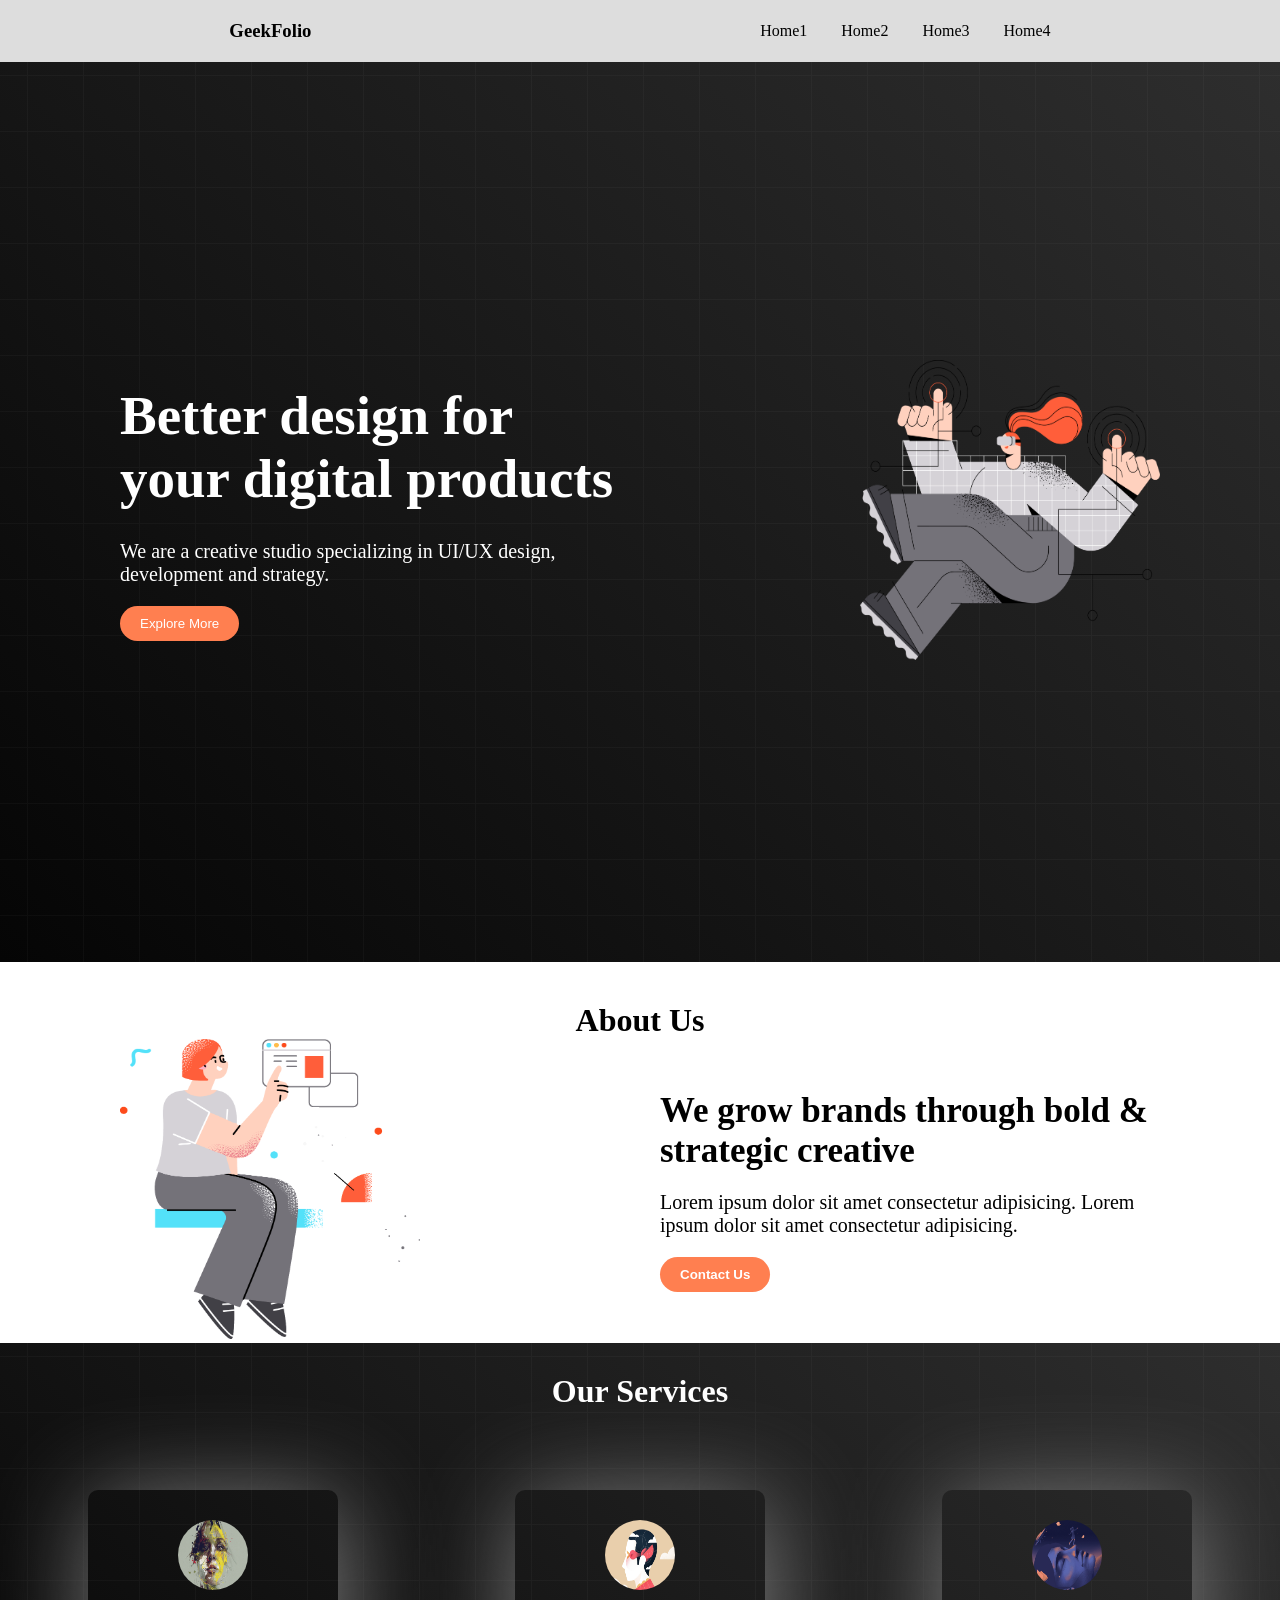
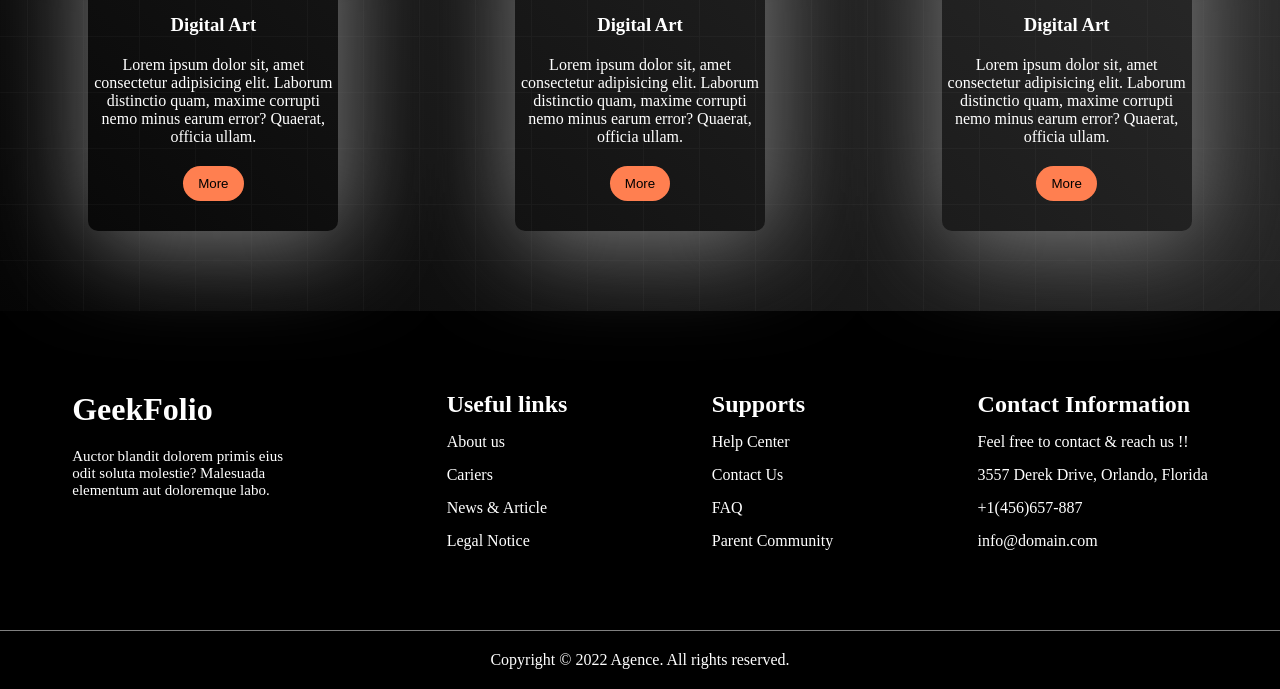
<file: index.html>
<!DOCTYPE html>
<html lang="en">
<head>
    <meta charset="UTF-8">
    <meta name="viewport" content="width=device-width, initial-scale=1.0">
    <title>Digital Product</title>
    <link rel="stylesheet" href="style.css">
</head>
<body>
    <header>
        <div class="container">
            <div class="Top">
                <div class="logo">
                    <h3>GeekFolio</h3>
                </div>
                <div class="Menu">
                    <ul>
                        <li>Home1</li>
                        <li>Home2</li>
                        <li>Home3</li>
                        <li>Home4</li>
                    </ul>
                </div>
            </div>
        </div>
    </header>

    <main>

        <div class="MainHome">
            <div class="des">
                <div class="Title">
                    <h1>Better design for
                        your digital products</h1>
                    <p>We are a creative studio specializing in UI/UX design, development and strategy.</p>
                    <button>Explore More</button>
                </div>
            </div>
            <div class="MHImage">
                <img src="Images/banner.png" alt="" width="300px"; height="300px";>
            </div>

        </div>


        <div class="AboutUs">
            <div class="Atitle">
                <h1>About Us</h1>
            </div>
            <div class="About">
                <div class="AImg">
                    <img src="Images/section.png" alt="" width="300px"; height="300px";>
                </div>
                <div class="ADes">
                    <h2>We grow brands through
                        bold & strategic creative</h2>
                    <p>Lorem ipsum dolor sit amet consectetur adipisicing.
                        Lorem ipsum dolor sit amet consectetur adipisicing.</p>
                    <button>Contact Us</button>
                </div>
            </div>
        </div>



        <div class="Services">
            <div class="ServiceTitle">
                <h1>Our Services</h1>
            </div>

            <div class="ServiceBox">
                <div class="Box">
                    <img src="Images/product-1.jpg" alt="" width="50px"; height="50px";>
                    <h3>Digital Art</h3>
                    <p>Lorem ipsum dolor sit, amet consectetur adipisicing elit. Laborum distinctio quam, maxime corrupti nemo minus earum error? Quaerat, officia ullam.</p>
                    <button>More</button>
                </div>

                <div class="Box">
                    <img src="Images/product-2.jpg" alt="" width="50px"; height="50px">
                    <h3>Digital Art</h3>
                    <p>Lorem ipsum dolor sit, amet consectetur adipisicing elit. Laborum distinctio quam, maxime corrupti nemo minus earum error? Quaerat, officia ullam.</p>
                    <button>More</button>
                </div>

                <div class="Box">
                    <img src="Images/product-3.jpg" alt="" width="50px"; height="50px">
                    <h3>Digital Art</h3>
                    <p>Lorem ipsum dolor sit, amet consectetur adipisicing elit. Laborum distinctio quam, maxime corrupti nemo minus earum error? Quaerat, officia ullam.</p>
                    <button>More</button>
                </div>
            </div>
        </div>

    </main>

    <footer>
        <div class="Footer">
            <div class="Company">
                <div class="Title">
                    <h1>GeekFolio</h1>
                    <p>Auctor blandit dolorem primis eius odit soluta molestie? Malesuada elementum aut doloremque labo.</p>
                </div>
            </div>

            <div class="Link">
                <div class="LTitle">
                    <h2>Useful links</h2>
                    <ul>
                        <li>About us</li>
                        <li>Cariers</li>
                        <li>News & Article</li>
                        <li>Legal Notice</li>
                    </ul>
                </div>
            </div>

            <div class="Support">
                <div class="Stitle">
                    <h2>Supports</h2>
                </div>
                <ul>
                    <li>Help Center</li>
                    <li>Contact Us</li>
                    <li>FAQ</li>
                    <li>Parent Community</li>
                </ul>
            </div>

            <div class="ContactInfo">
                <div class="ContactTitle">
                    <h2>Contact Information</h2>
                </div>
                <ul>
                    <li>Feel free to contact & reach us !!</li>
                    <li>3557 Derek Drive, Orlando, Florida</li>
                    <li>+1(456)657-887</li>
                    <li>info@domain.com</li>
                </ul>
            </div>
        </div>

        <div class="copy">
            <p>Copyright © 2022 Agence. All rights reserved.</p>
        </div>
    </footer>

</body>
</html>
</file>
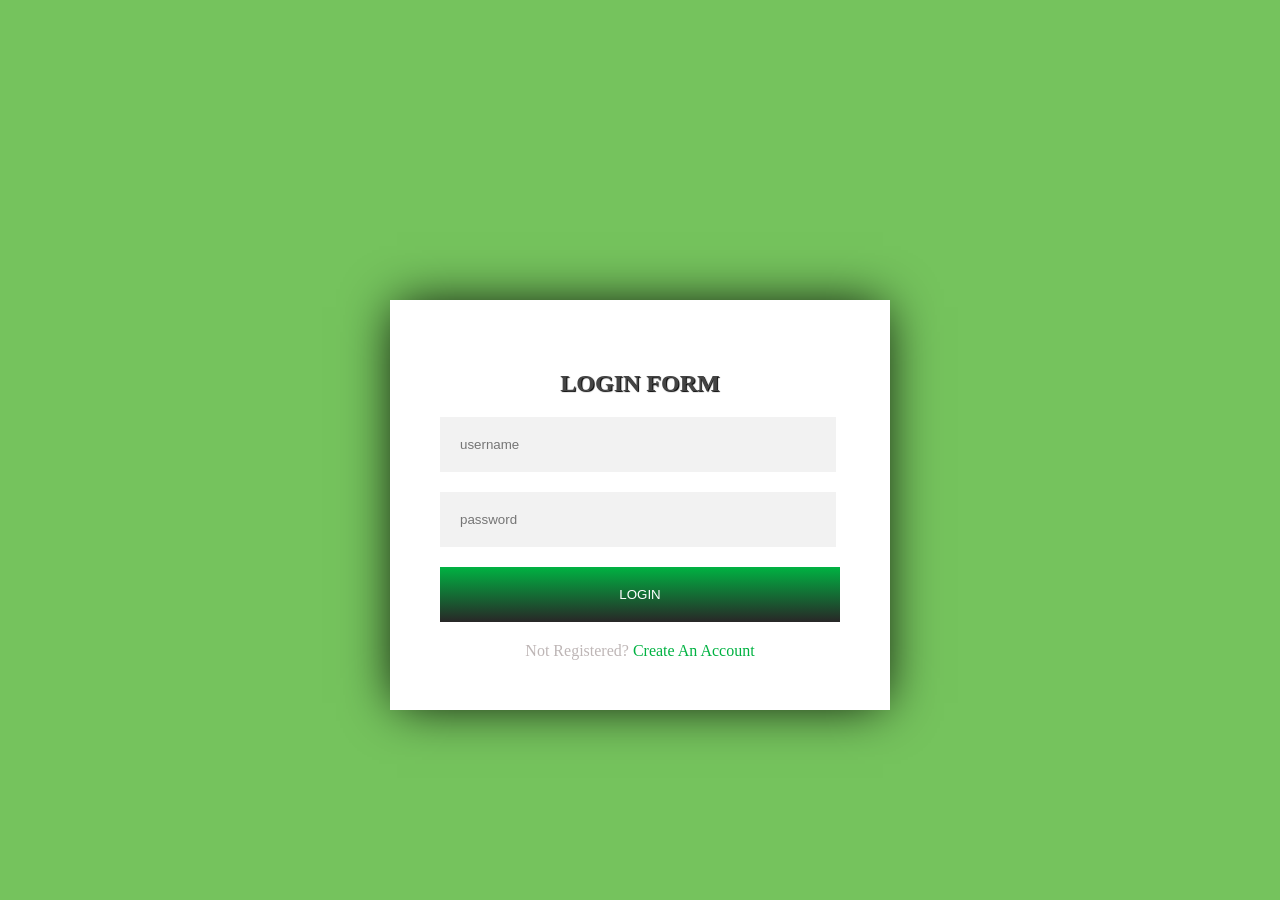
<file: Login Form/Login Form.html>
<!DOCTYPE html>
<html>
<head>
<link rel="stylesheet" type="text/css" href="login.css">

</head>
<body>

<div class="box">

<h2> Login Form </h2>
<input type="text" placeholder="username">
<input type="password" placeholder="password">
<input class="login" type="submit" value="LOGIN">
<div class="registerlink">
<span> Not Registered? </span> 
<a href="#"> Create An Account </a>

</div>
</div>

</body>
</html>
</file>
<file: style.css>
*{
    margin: 0;
    padding: 0;
}



.Top {
    display: flex;
    background: #ddd;
    flex-direction: row;
    padding: 20px;
    align-items: center;
    justify-content: space-around;
}

.Menu ul li {
    list-style: none;
    display: inline-block;
    margin-left: 30px;
}

.MainHome{
    background-image: url(Images/background.png),linear-gradient(45deg, rgb(5, 5, 5), #2e2e2e);
    height: 100vh;
    display: flex;
    justify-content: space-around;
    align-items: center;
}


.des {
    color: white;
    width: 500px;
}

.des h1 {
    font-size: 55px;
    margin-bottom: 30px;
}

.des p {
    font-size: 20px;
}

.Title button {
    margin-top: 20px;
    color: white;
    background: coral;
    padding: 10px 20px;
    border: none;
    border-radius: 20px;
}

.Title button:hover{
    color: black;
    background: white;
    transition: .3s;
}


.About {
    display: flex;
    justify-content: space-around;
    align-items: center;
}

.Atitle h1{
    text-align: center;
    margin-top: 40px;
}


.ADes {
    width: 500px;
}

.ADes h2 {
    font-size: 35px;
}

.ADes p {
    font-size: 20px;
    font-family: the new roman;
    margin-top: 20px;
    margin-bottom: 20px;
}

.ADes button {
    color: white;
    border: none;
    background: coral;
    padding: 10px 20px;
    border-radius: 20px;
    font-weight: 600;
}



.ADes button:hover{
    color:white;
    background:black;
    transition: .3s;
}


.Services{
    background-image: url(Images/background.png),linear-gradient(45deg, rgb(5, 5, 5), #2e2e2e);
    color: white;
}


.ServiceTitle {
    text-align: center;
}

.ServiceTitle h1 {
    padding: 30px;
}

.Box {
    width: 250px;
    text-align: center;
    box-shadow: 4px 10px 100px gray;
    border-radius: 10px;
    margin-bottom: 80px;
}

.ServiceBox {
    display: flex;
    justify-content: space-around;
    margin-top: 50px;
    align-items: center;
}

.Box img {
    margin-top: 30px;
    margin-bottom: 20px;
    border-radius: 50%;
    width: 70px;
    height: 70px;
}

.Box h3 {
    margin-bottom: 20px;
}

.Box button {
    margin-top: 20px;
    border: none;
    background: coral;
    padding: 10px 15px;
    border-radius: 20px;
    margin-bottom: 30px;
}



.Footer {
    background: black;
    color: white;
    display: flex;
    justify-content: space-around;
    padding-top: 80px;
    border-bottom: 1px solid gray;

}

.Company {
    width: 230px;
}

.Company h1 {
    margin-bottom: 20px;
}

.Company p {
    font-size: 15px;
    margin-bottom: 20px;
}

.Link li {
    list-style: none;
    margin-top: 15px;
}

.Support li {list-style: none;margin-top: 15px;}

.ContactInfo li {
    list-style: none;
    margin-top: 15px;
}

.ContactInfo {
    margin-bottom: 80px;
}

.copy {
    background-color: black;
    color: white;
    text-align: center;
    padding: 20px;
}
</file>
<file: Login Form/login.css>
body{
background:#75C35D;
}
.box{
	background:white;
	width:400px;
	padding:50px;
	margin:auto;
	margin-top:300px;
	box-shadow:0px 0px 50px -7px black;

}
.box input{
	width:89%;
	display:block;
	padding:20px;
	background:#f2f2f2;
	margin-bottom:20px;
	outline:none;
	border:none;
	
}
.login{
	background:linear-gradient(#00B242,#282727 )!important;
	color:white;
	width:100% !important;
}
.login:hover{
	background:linear-gradient(#282727,#00B242 )!important;
	cursor:pointer;
}
.registerlink{
	text-align:center;
}
.registerlink span {
	color:#beb6b6
}
.registerlink a {
	color:#00B242;
	text-decoration:none;
}
.box h2{
	color:#444;
	text-align:center;
	font-family:arial black;
	text-transform:uppercase;
	text-shadow:1px 1px 1px black;
}
</file>
